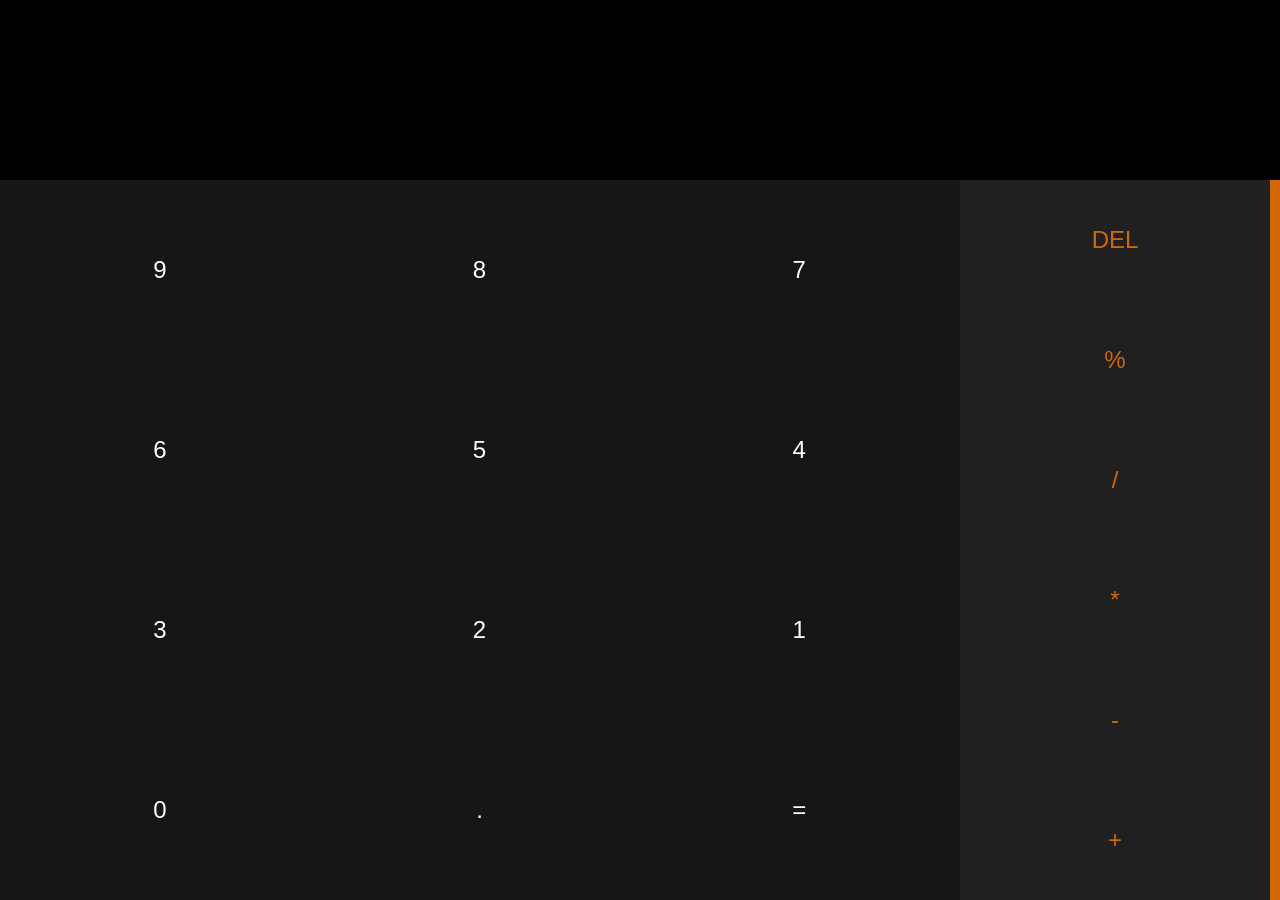
<file: index.html>
<!DOCTYPE html>
<html lang="en">
  <head>
    <meta charset="UTF-8" />
    <meta name="viewport" content="width=device-width, initial-scale=1.0" />
    <link rel="stylesheet" href="calculator.css" />
    <script src="caculator.js"></script>
    <title>Calculator</title>
  </head>
  <body>
    <div class="calculator">
      <section class="result">
        <input id="process" class="result--input" disabled />
        <input id="result" class="result--input" />
      </section>
      <section class="numbers">
        <input
          type="button"
          class="numbers--item"
          value="9"
          onclick="Display(value)"
        />
        <input
          type="button"
          class="numbers--item"
          value="8"
          onclick="Display(value)"
        />
        <input
          type="button"
          class="numbers--item"
          value="7"
          onclick="Display(value)"
        />
        <input
          type="button"
          class="numbers--item"
          value="6"
          onclick="Display(value)"
        />
        <input
          type="button"
          class="numbers--item"
          value="5"
          onclick="Display(value)"
        />
        <input
          type="button"
          class="numbers--item"
          value="4"
          onclick="Display(value)"
        />
        <input
          type="button"
          class="numbers--item"
          value="3"
          onclick="Display(value)"
        />
        <input
          type="button"
          class="numbers--item"
          value="2"
          onclick="Display(value)"
        />
        <input
          type="button"
          class="numbers--item"
          value="1"
          onclick="Display(value)"
        />
        <input
          type="button"
          class="numbers--item"
          value="0"
          onclick="Display(value)"
        />
        <input
          type="button"
          class="numbers--item"
          value="."
          onclick="Display(value)"
        />
        <input
          type="button"
          class="numbers--item"
          value="="
          onclick="Calculate()"
        />
      </section>
      <section class="specialCharacters">
        <input
          type="button"
          class="specialCharacters--item"
          value="AC"
          id="clear"
          style="display: none"
          onclick="Clear()"
        /><input
          type="button"
          class="specialCharacters--item"
          value="DEL"
          id="delete"
          onclick="Delete()"
        />
        <input
          type="button"
          class="specialCharacters--item"
          value="%"
          onclick="Display(value)"
        />
        <input
          type="button"
          class="specialCharacters--item"
          value="/"
          onclick="Display(value)"
        />
        <input
          type="button"
          class="specialCharacters--item"
          value="*"
          onclick="Display(value)"
        />
        <input
          type="button"
          class="specialCharacters--item"
          value="-"
          onclick="Display(value)"
        />
        <input
          type="button"
          class="specialCharacters--item"
          value="+"
          onclick="Display(value)"
        />
      </section>
    </div>
  </body>
</html>
</file>
<file: calculator.css>
body {
  background-color: rgb(0, 0, 0);
}

input[type="button"] {
  height: 25%;
  color: white;
  border: none;
  font-size: x-large;
}

.calculator {
  width: 100%;
  height: 100vh;
  position: absolute;
  top: 0;
  left: 0;
  display: grid;
  grid-template-columns: 1fr 25%;
  grid-template-rows: 20% 1fr;
  grid-template-areas:
    "result result"
    "numbers specialCharacters";
}

.result {
  grid-area: result;
  height: 100%;
  width: 100%;
}
.result--input {
  width: 100%;
  height: 50%;
  background-color: transparent;
  box-sizing: border-box;
  border: none;
  color: white;
  font-size: x-large;
  padding: 1rem;
}

.numbers {
  box-sizing: border-box;
  grid-area: numbers;
  display: flex;
  flex-wrap: wrap;
  width: 100%;
  background-color: rgb(22, 22, 22);
}
.numbers--item {
  background-color: rgb(22, 22, 22);
  width: 33.3%;
}

.specialCharacters {
  grid-area: specialCharacters;
  display: flex;
  box-sizing: border-box;
  border-right: 10px solid rgb(208, 104, 5);
  flex-direction: column;
  width: 100%;
  background-color: rgb(32, 32, 32);
}
.specialCharacters--item {
  background-color: rgb(32, 32, 32);
  width: 100%;
  color: rgb(208, 104, 5) !important;
}
</file>
